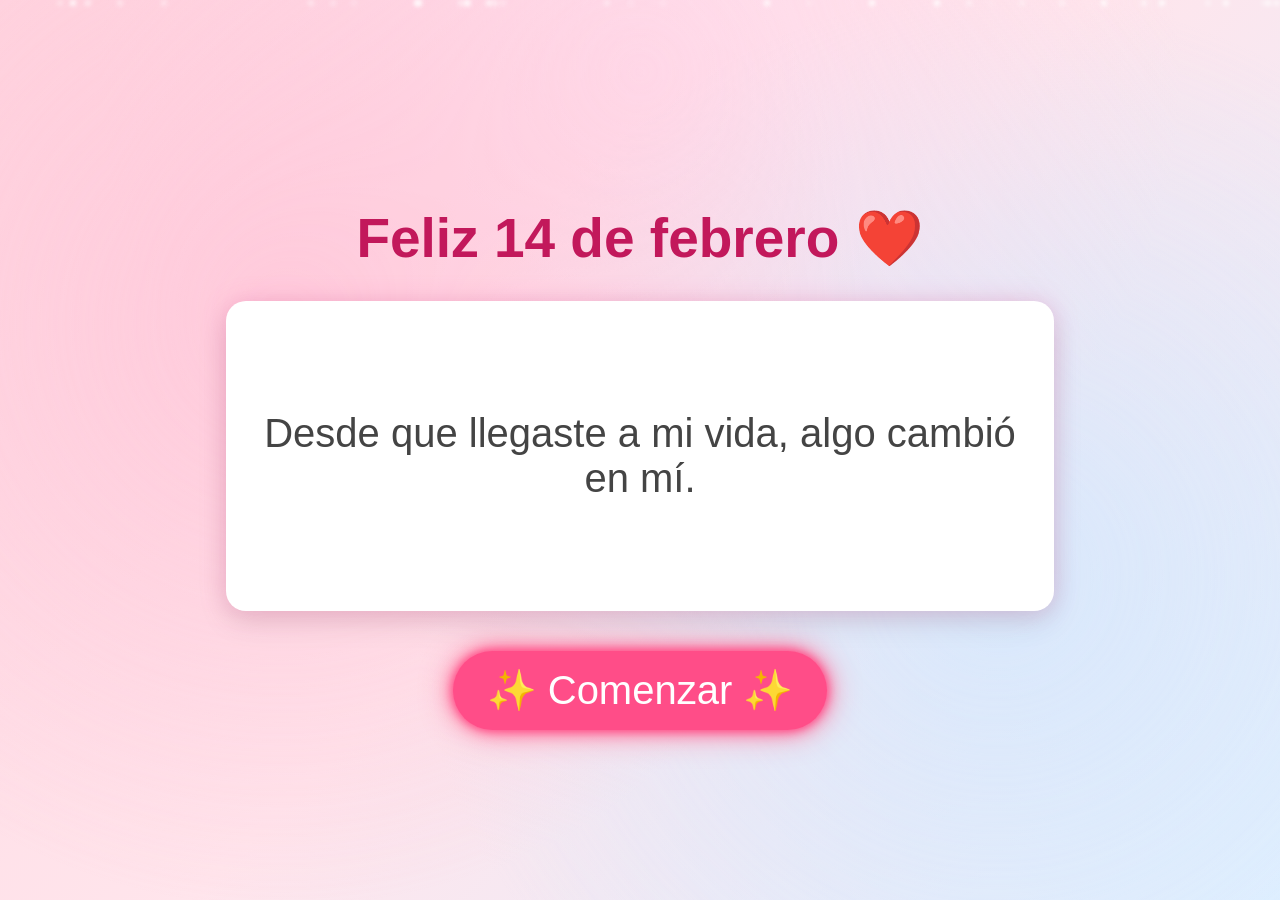
<file: index.html>
<!DOCTYPE html>
<html lang="es">

<head>
    <meta charset="UTF-8">
    <title>Para ti 💞</title>
    <link rel="stylesheet" href="css/style.css">
</head>

<body>
    <!-- FONDO PÉTALOS -->
    <div class="petalos"></div>
    <div class="luces"></div>

    <h1 class="titulo">Feliz 14 de febrero ❤️</h1>

    <!-- CONTENEDOR MENSAJES -->
    <div class="carrusel-texto">

        <div class="mensaje activo">
            Desde que llegaste a mi vida, algo cambió en mí.
        </div>

        <div class="mensaje">
            No fue de golpe… fue poco a poco,
            sin que me diera cuenta.
        </div>

        <div class="mensaje">
            Hasta que un día entendí
            que me había enamorado perdidamente de ti.
        </div>

        <div class="mensaje">
            Admiro tu forma de ser,
            tu manera de ver el mundo,
            y la calma que transmites incluso sin intentarlo.
        </div>

        <div class="mensaje">
            Me gusta cómo eres,
            sin adornos, sin filtros… simplemente tú.
        </div>

        <div class="mensaje">
            Eres una persona increíble,
            y me siento afortunado de haberte conocido.
        </div>

        <div class="mensaje">
            Aunque la distancia exista entre nosotros,
            nunca ha sido más fuerte que lo que siento.
        </div>

        <div class="mensaje">
            Porque cuando alguien es importante de verdad,
            siempre encuentra la forma de estar cerca del corazón.
        </div>

        <div class="mensaje">
            No sé qué traerá el futuro,
            pero sí sé lo que siento hoy.
        </div>

        <div class="mensaje">
            Y mientras estés en mi vida,
            siempre voy a quererte.
        </div>

        <div class="mensaje">
            Gracias por existir…
            y por coincidir conmigo en este mundo 💗
        </div>

    </div>

    <!-- BOTÓN COMENZAR -->
    <button id="btnPrincipal" class="btn-led" onclick="iniciarExperiencia()">
        ✨ Comenzar ✨
    </button>


    <!-- Música -->
    <audio id="musica" loop>
        <source src="img/music.mp3" type="audio/mpeg">
    </audio>

    <!-- MODAL PIN -->
    <div id="modal" class="modal">
        <div class="modal-contenido">
            <span class="cerrar" onclick="cerrarModal()">×</span>
            <h3>Acceso especial</h3>
            <input type="password" id="pin" maxlength="4" placeholder="PIN">
            <button onclick="verificar()">Entrar</button>
            <p id="error" class="error"></p>
        </div>
    </div>

    <script src="js/script.js"></script>
</body>

</html>
</file>
<file: css/style.css>
body {
    margin: 0;
    font-family: 'Segoe UI', sans-serif;
    background: linear-gradient(135deg, #ffd6e0, #ffe5ec, #e2f0ff);
    height: 100vh;
    display: flex;
    flex-direction: column;
    justify-content: center;
    align-items: center;
    text-align: center;
    overflow: hidden;
}

/* ===== TÍTULO ===== */

.titulo {
    color: #c2185b;
    margin-bottom: 30px;
    font-size: 55px;
}

/* ===== CARRUSEL ===== */

.carrusel-texto {
    width: 60%;
    height: 250px;
    position: relative;
    background: white;
    border-radius: 20px;
    padding: 30px;
    box-shadow:
        0 0 25px rgba(255, 105, 180, 0.25),
        0 10px 30px rgba(0, 0, 0, 0.12);
    display: flex;
    align-items: center;
    justify-content: center;
}

.mensaje {
    position: absolute;
    opacity: 0;
    transform: translateY(20px);
    transition: all 3s ease;
    font-size: 40px;
    color: #444;
    padding-inline: 2rem;
}

.mensaje.activo {
    opacity: 1;
    transform: translateY(0);
}

/* ===== BOTÓN LED ===== */

.btn-led {
    margin-top: 40px;
    padding: 16px 34px;
    font-size: 40px;
    border: none;
    border-radius: 40px;
    color: white;
    background: #ff4d88;
    cursor: pointer;
    transition: 0.3s;

    box-shadow:
        0 0 8px #ff4d88,
        0 0 18px #ff4d88,
        0 0 35px #ff85a2;
}

.btn-led:hover {
    transform: scale(1.05);
}

/* botón final con latido */

.btn-final {
    animation: latido 1.2s infinite;
    background: #e91e63;
}

@keyframes latido {
    0% {
        transform: scale(1);
    }

    50% {
        transform: scale(1.08);
    }

    100% {
        transform: scale(1);
    }
}

/* ===== MODAL ===== */

.modal {
    position: fixed;
    inset: 0;
    background: rgba(0, 0, 0, 0.6);
    display: none;
    justify-content: center;
    align-items: center;
    z-index: 10;
}

.modal.activo {
    display: flex;
}

.modal-contenido {
    position: relative;
    background: white;
    padding: 150px 150px;
    border-radius: 20px;
    text-align: center;
    width: 340px;

    box-shadow:
        0 0 30px rgba(255, 105, 180, 0.35),
        0 10px 30px rgba(0, 0, 0, 0.2);

    animation: aparecerModal 0.35s ease;
}

@keyframes aparecerModal {
    from {
        transform: scale(0.85);
        opacity: 0;
    }

    to {
        transform: scale(1);
        opacity: 1;
    }
}

.modal-contenido h3 {
    color: #c2185b;
    font-size: 26px;
    margin-bottom: 10px;
}

.modal-contenido input {
    font-size: 32px;
    width: 100%;
    padding: 10px;
    border-radius: 10px;
    border: 2px solid #ffd1e0;
    text-align: center;
    outline: none;
}

.modal-contenido input:focus {
    border-color: #ff4d88;
}

.modal-contenido button {
    margin-top: 15px;
    padding: 12px 40px;
    border: none;
    border-radius: 30px;
    font-size: 20px;
    color: white;
    background: #ff4d88;
    cursor: pointer;
}

.cerrar {
    position: absolute;
    top: 10px;
    right: 15px;
    cursor: pointer;
    font-size: 50px;
    color: #999;
}

.error {
    color: #e91e63;
    margin-top: 10px;
}

/* ===== PÉTALOS ===== */

.petalos {
    position: fixed;
    inset: 0;
    pointer-events: none;
}

.petalo {
    position: absolute;
    top: -20px;
    width: 18px;
    height: 18px;
    animation: caer linear infinite;
}

@keyframes caer {
    to {
        transform: translateY(110vh) rotate(360deg);
    }
}

/* ===== LUCES ===== */

.luces {
    position: fixed;
    inset: 0;
    pointer-events: none;
    z-index: -1;
}

.luz {
    position: absolute;
    width: 6px;
    height: 6px;
    background: white;
    border-radius: 50%;
    filter: blur(2px);
    animation: flotar 10s linear infinite;
}

@keyframes flotar {
    from {
        transform: translateY(100vh);
    }

    to {
        transform: translateY(-10vh);
    }
}

/* ===== FONDO AURA ===== */

body::before {
    content: "";
    position: fixed;
    inset: -20%;
    background:
        radial-gradient(circle at 30% 40%, #ffc1d6 0%, transparent 40%),
        radial-gradient(circle at 70% 60%, #cde7ff 0%, transparent 40%),
        radial-gradient(circle at 50% 20%, #ffd9ec 0%, transparent 40%);
    animation: fondoFlotante 18s ease-in-out infinite;
    z-index: -2;
    opacity: 0.7;
}

@keyframes fondoFlotante {
    0% {
        transform: scale(1) translateY(0px);
    }

    50% {
        transform: scale(1.1) translateY(-20px);
    }

    100% {
        transform: scale(1) translateY(0px);
    }
}
</file>
